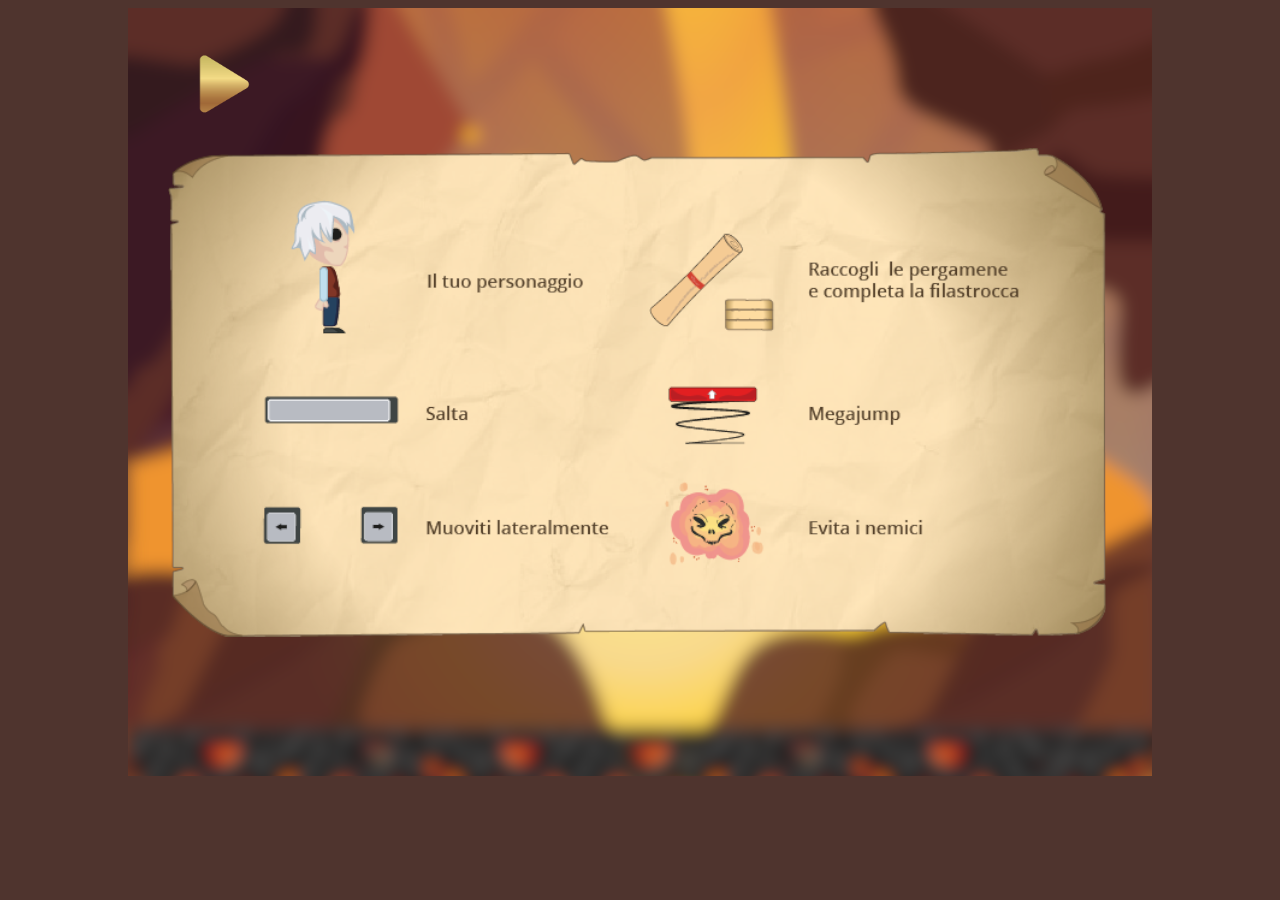
<file: 205_Progetto/library/istruzioni.html>
<!doctype html>
<html>
    <head>
        <meta charset="UTF-8" />
        <title>TREMOTINO - Fuga dall'abisso</title>

		<link rel="stylesheet" type="text/css" href="tremotino.css">
    </head>
    <body style="background-color: #4f342e">

<div class="sfondo">
<div class="sfondo">
		<img src="sprites/backgrounds/istruzioni.png" alt="istruzioni">
</div>
		<div class="play1">
	    <a href="index.html"><img src="sprites/Pulsanti/bottone%20play.png" alt="play1"></a>
           </div>
</div>

	</body>
</html>
</file>
<file: 205_Progetto/library/tremotino.css>
.sfondo
{
	position: relative;
	width: 1024px;
	height: 768px;
	display:block;
	margin-left: auto;
	margin-right: auto;
	z-index: 0;
}

.crediti
{
	position: absolute;
	display:block;
	margin-left: 7%;
	margin-right: auto;
	top: 6%;
	width: 1024px;
	height: 768px;
	float: left;
	z-index: 1;
}

.chiudi
{
	position: absolute;
	right: 22%;
	top: 14.2%;
	width: 35px;
	height: 35px;
	float: left;
	z-index: 1;
}

.storia
{
	position: absolute;
	margin-left: 38%;
	margin-right: auto;
	display:block;
	right: auto;
	top: 480px;
	width: 1024px;
	height: 768px;
	z-index: 1;
}

.play
{
	position: absolute;
	left: auto;
	right: 38%;
	top: 480px;
	width: 71px;
	height: 82px;
	z-index: 1;
}

.play1
{
	position: absolute;
	left: 6%;
	transform: scale(.7);
	top: 35px;
	width: 71px;
	height: 82px;
	z-index: 1;
}

.play2 {
	position: fixed;
	left: 19%;
	transform: scale(.7);
	top: 35px;
	width: 71px;
	height: 82px;
	z-index: 1;
}
</file>
